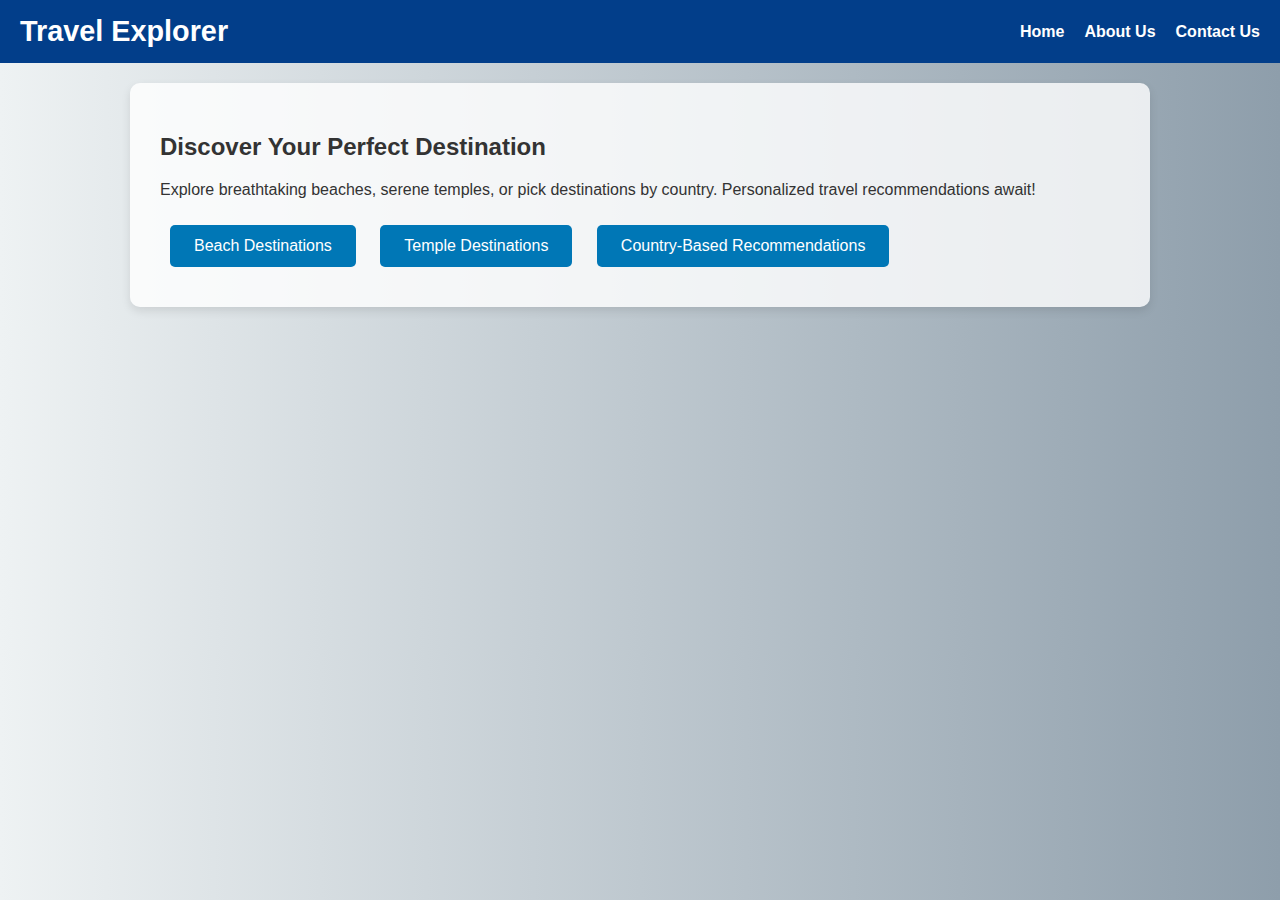
<file: travel_recommendation_website/index.html>
<!DOCTYPE html>
<html lang="en">
<head>
  <meta charset="UTF-8" />
  <title>Travel Explorer</title>
  <link rel="stylesheet" href="style.css" />
</head>
<body>
  <nav>
    <h1>Travel Explorer</h1>
    <ul>
      <li><a href="index.html">Home</a></li>
      <li><a href="about.html">About Us</a></li>
      <li><a href="contact.html">Contact Us</a></li>
    </ul>
  </nav>

  <div class="container">
    <h2>Discover Your Perfect Destination</h2>
    <p>Explore breathtaking beaches, serene temples, or pick destinations by country. Personalized travel recommendations await!</p>

    <div class="recommendations">
      <button onclick="window.location.href='beach.html'">Beach Destinations</button>
      <button onclick="window.location.href='temple.html'">Temple Destinations</button>
      <button onclick="window.location.href='country.html'">Country-Based Recommendations</button>
    </div>
  </div>
</body>
</html>
</file>
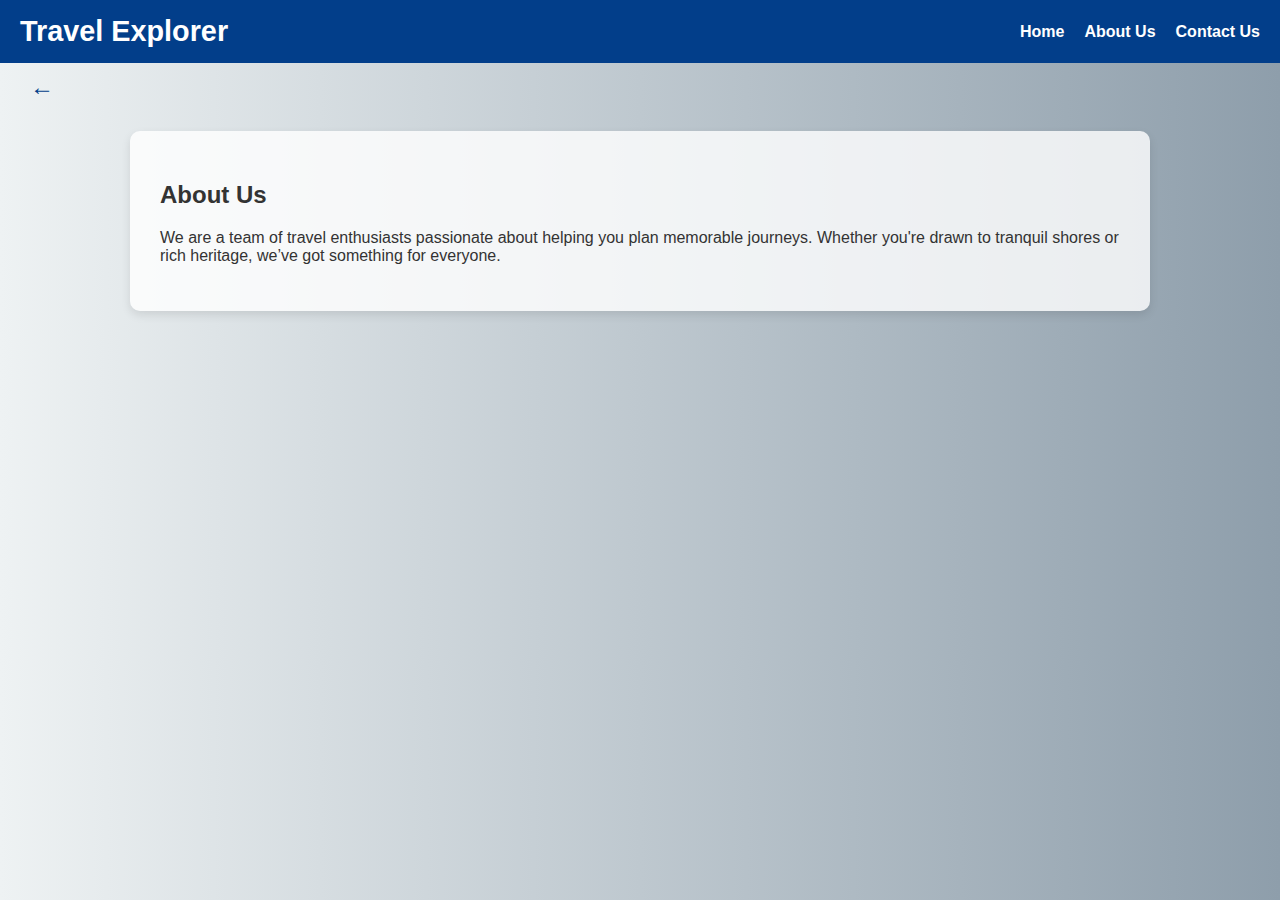
<file: travel_recommendation_website/about.html>
<!DOCTYPE html>
<html lang="en">
<head>
  <meta charset="UTF-8" />
  <title>About Us</title>
  <link rel="stylesheet" href="style.css" />
</head>
<body>
  <nav>
    <h1>Travel Explorer</h1>
    <ul>
      <li><a href="index.html">Home</a></li>
      <li><a href="about.html">About Us</a></li>
      <li><a href="contact.html">Contact Us</a></li>
    </ul>
  </nav>
  <div class="back-link">
  <a href="index.html">&larr;</a>

</div>

  <div class="container">
    <h2>About Us</h2>
    <p>We are a team of travel enthusiasts passionate about helping you plan memorable journeys. Whether you're drawn to tranquil shores or rich heritage, we’ve got something for everyone.</p>
  </div>
</body>
</html>
</file>
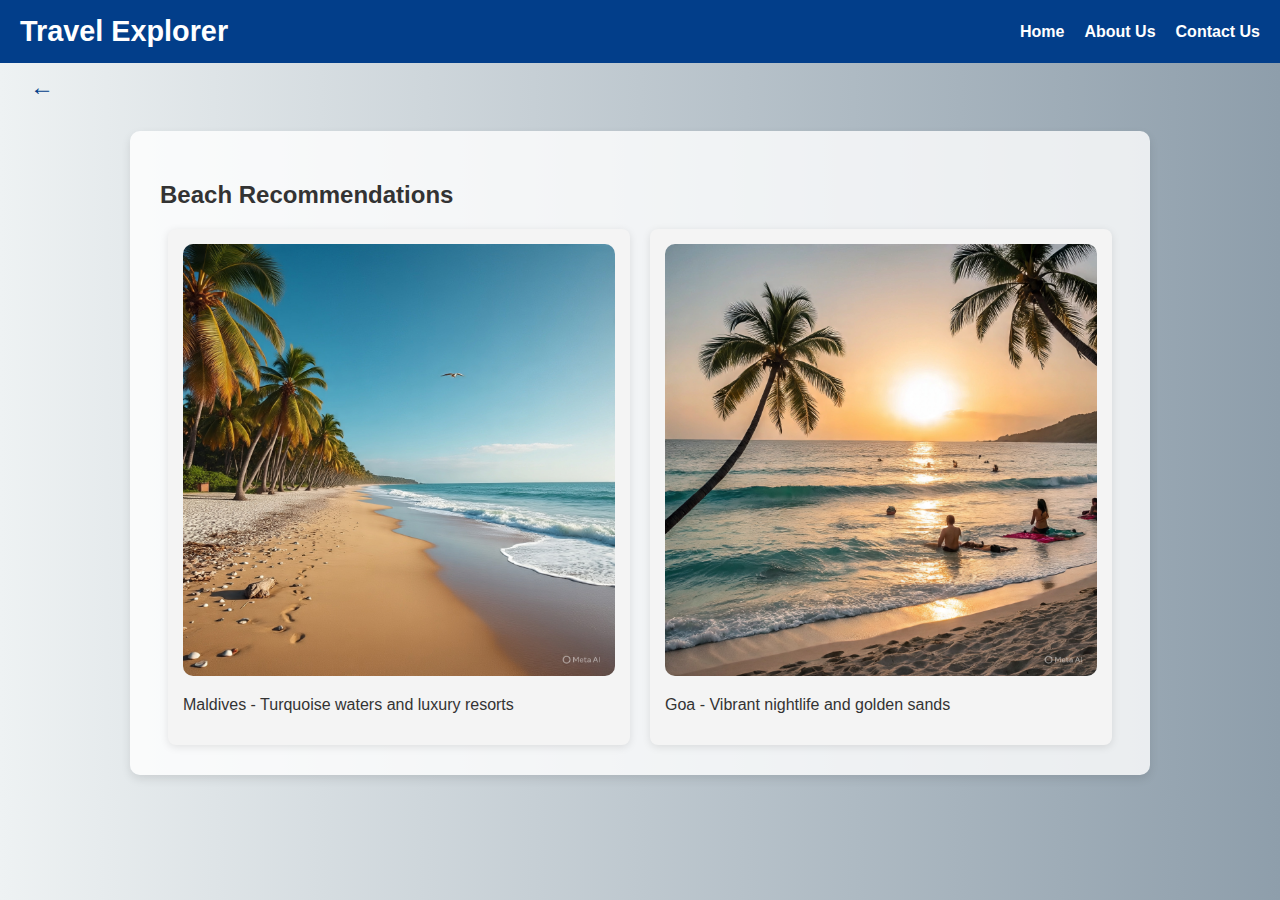
<file: travel_recommendation_website/beach.html>
<!DOCTYPE html>
<html lang="en">
<head>
  <meta charset="UTF-8" />
  <title>Beach Recommendations</title>
  <link rel="stylesheet" href="style.css" />
</head>
<body>
  <nav>
    <h1>Travel Explorer</h1>
    <ul>
      <li><a href="index.html">Home</a></li>
      <li><a href="about.html">About Us</a></li>
      <li><a href="contact.html">Contact Us</a></li>
    </ul>
  </nav>
  <div class="back-link">
  <a href="index.html">&larr;</a>

</div>

  <div class="container">
    <h2>Beach Recommendations</h2>
    <div class="image-grid">
      <div>
        <img src="images/maldives.jpg" alt="Maldives Beach" />
        <p>Maldives - Turquoise waters and luxury resorts</p>
      </div>
      <div>
        <img src="images/goa.jpg" alt="Goa Beach" />
        <p>Goa - Vibrant nightlife and golden sands</p>
      </div>
    </div>
  </div>
</body>
</html>
</file>
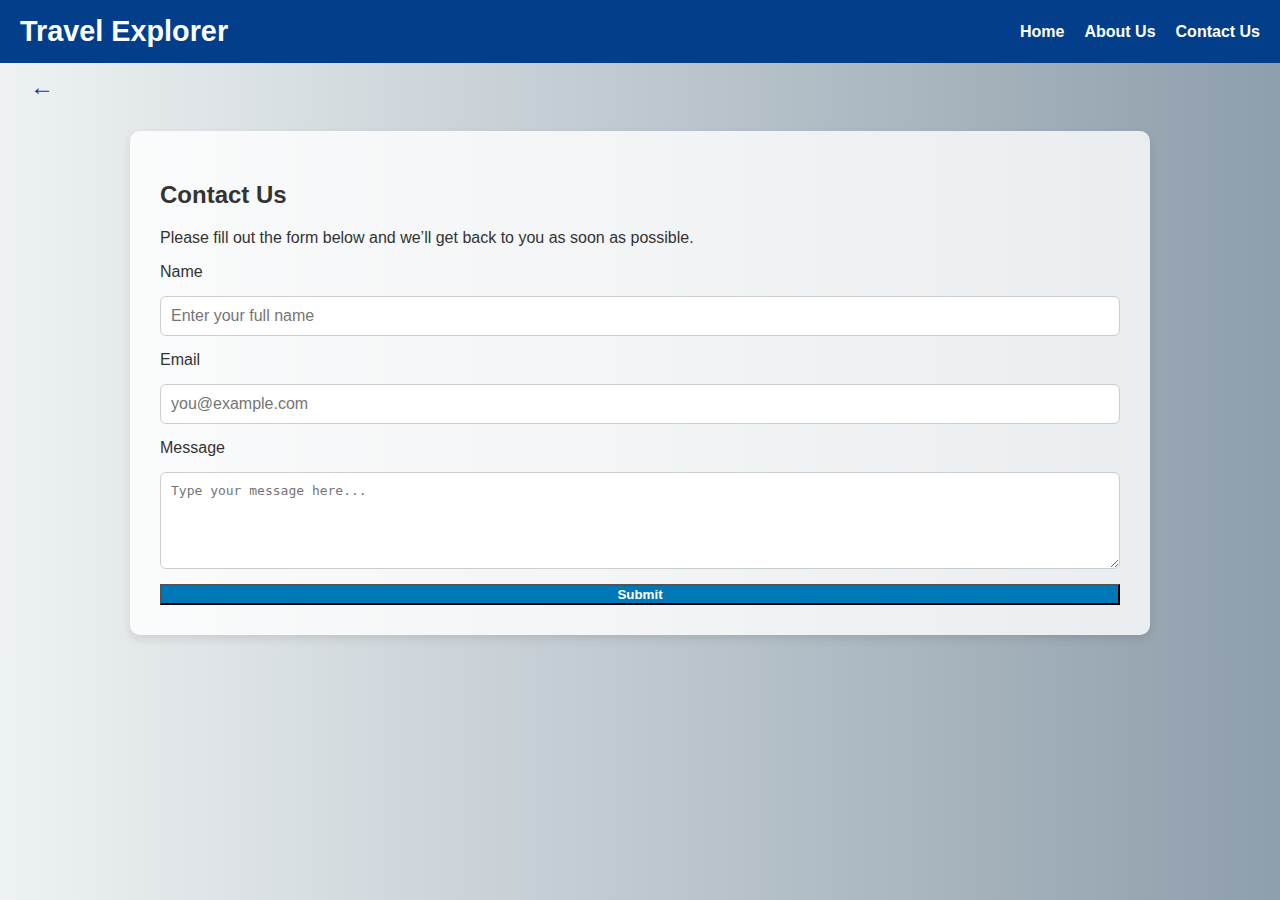
<file: travel_recommendation_website/contact.html>
<!DOCTYPE html>
<html lang="en">
<head>
  <meta charset="UTF-8" />
  <title>Contact Us</title>
  <link rel="stylesheet" href="style.css" />
</head>
<body>
  <nav>
    <h1>Travel Explorer</h1>
    <ul>
      <li><a href="index.html">Home</a></li>
      <li><a href="about.html">About Us</a></li>
      <li><a href="contact.html">Contact Us</a></li>
    </ul>
  </nav>
  <div class="back-link">
  <a href="index.html">&larr;</a>

</div>

  <div class="container">
    <h2>Contact Us</h2>
    <p>Please fill out the form below and we’ll get back to you as soon as possible.</p>
    
    <form id="contactForm">
      <label for="name">Name</label>
      <input type="text" id="name" name="name" placeholder="Enter your full name" required />

      <label for="email">Email</label>
      <input type="email" id="email" name="email" placeholder="you@example.com" required />

      <label for="message">Message</label>
      <textarea id="message" name="message" rows="5" placeholder="Type your message here..." required></textarea>

      <button type="submit" onclick="submitForm(event)">Submit</button>
    </form>
  </div>

  <script>
    function submitForm(event) {
      event.preventDefault();
      alert('Thank you for reaching out to us!');
    }
  </script>
</body>
</html>
</file>
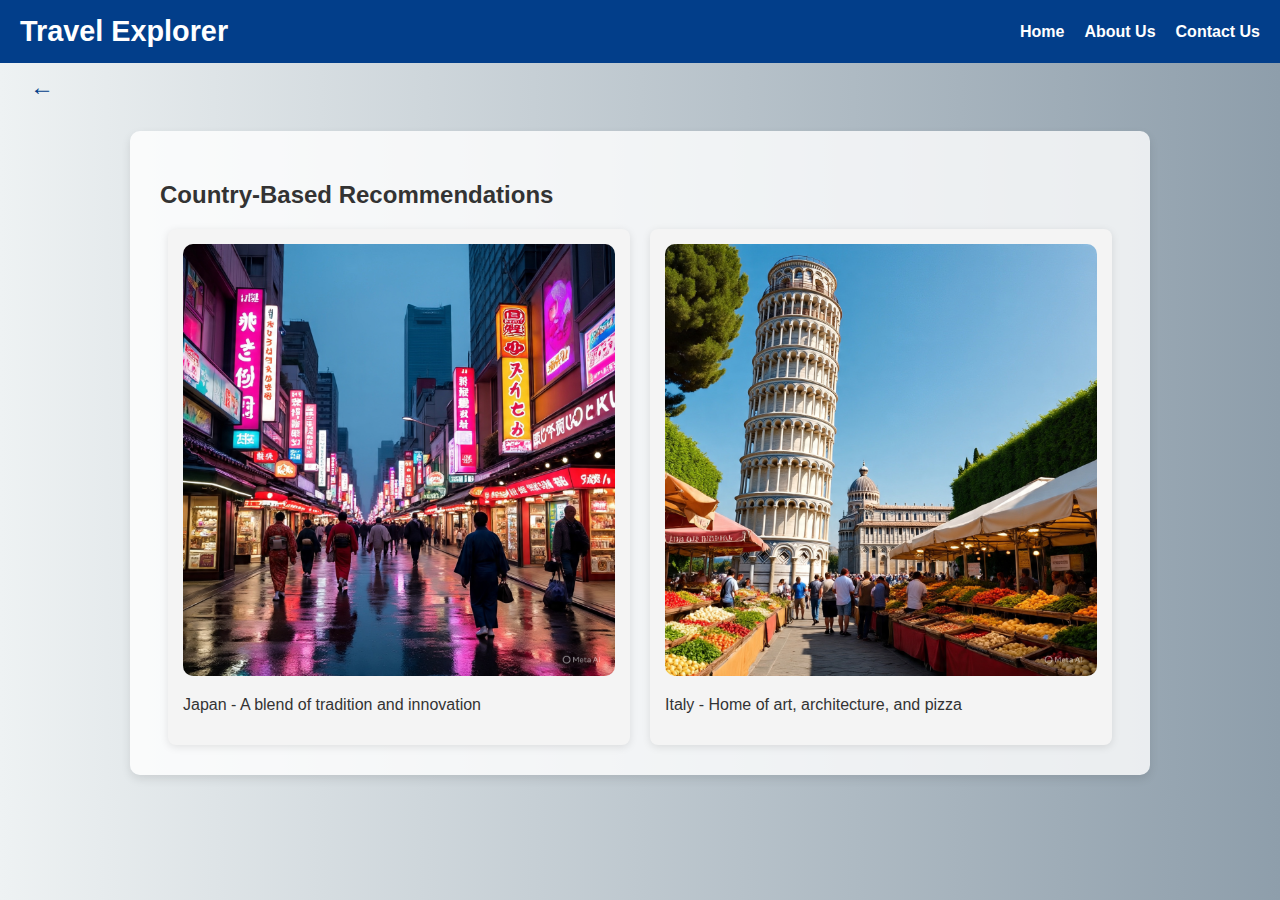
<file: travel_recommendation_website/country.html>
<!DOCTYPE html>
<html lang="en">
<head>
  <meta charset="UTF-8" />
  <title>Country Recommendations</title>
  <link rel="stylesheet" href="style.css" />
</head>
<body>
  <nav>
    <h1>Travel Explorer</h1>
    <ul>
      <li><a href="index.html">Home</a></li>
      <li><a href="about.html">About Us</a></li>
      <li><a href="contact.html">Contact Us</a></li>
    </ul>
  </nav>
  <div class="back-link">
  <a href="index.html">&larr;</a>

</div>

  <div class="container">
    <h2>Country-Based Recommendations</h2>
    <div class="image-grid">
      <div>
        <img src="images/japan.jpg" alt="Japan" />
        <p>Japan - A blend of tradition and innovation</p>
      </div>
      <div>
        <img src="images/italy.jpg" alt="Italy" />
        <p>Italy - Home of art, architecture, and pizza</p>
      </div>
    </div>
  </div>
</body>
</html>
</file>
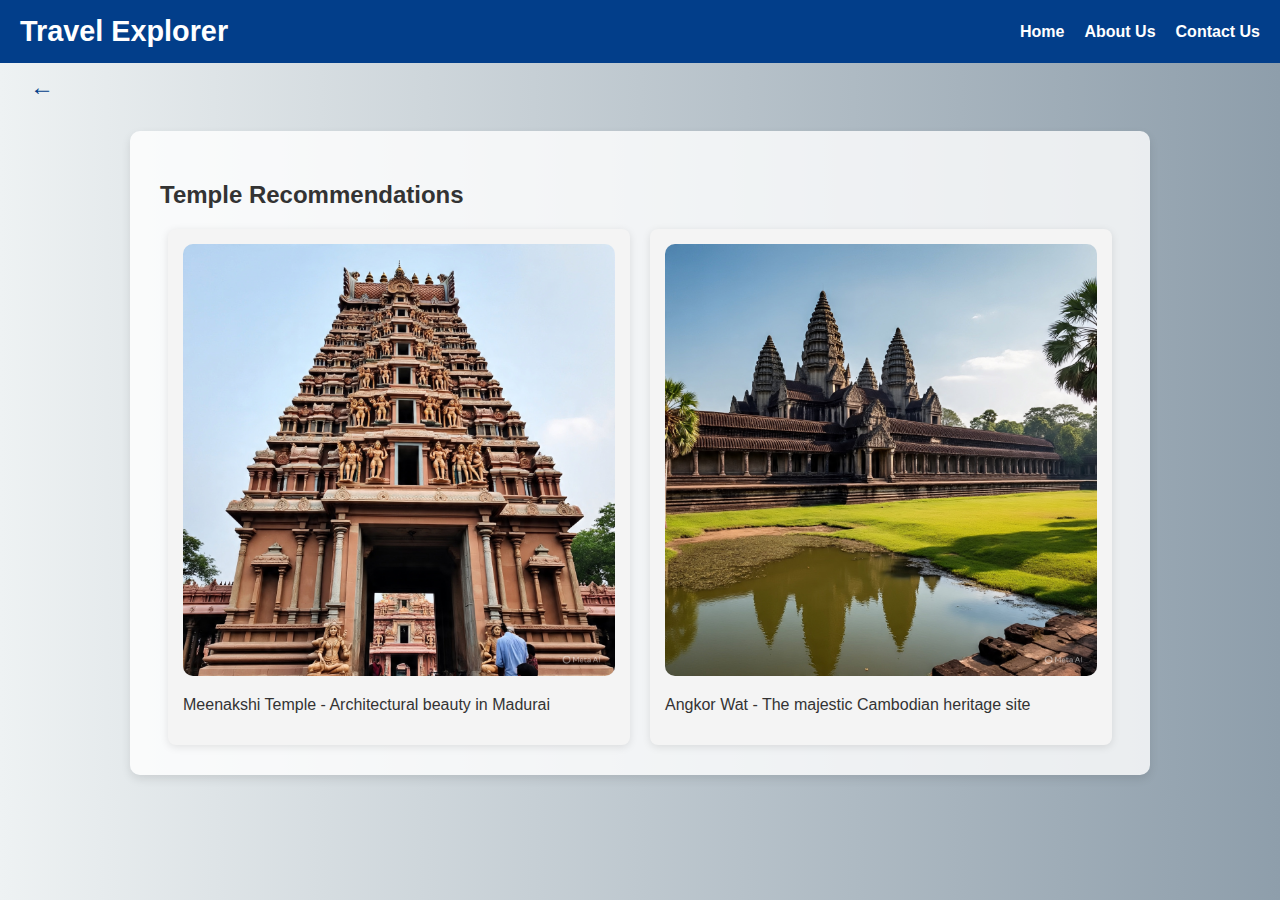
<file: travel_recommendation_website/temple.html>
<!DOCTYPE html>
<html lang="en">
<head>
  <meta charset="UTF-8" />
  <title>Temple Recommendations</title>
  <link rel="stylesheet" href="style.css" />
</head>
<body>
  <nav>
    <h1>Travel Explorer</h1>
    <ul>
      <li><a href="index.html">Home</a></li>
      <li><a href="about.html">About Us</a></li>
      <li><a href="contact.html">Contact Us</a></li>
    </ul>
  </nav>
  <div class="back-link">
  <a href="index.html">&larr;</a>

</div>

  <div class="container">
    <h2>Temple Recommendations</h2>
    <div class="image-grid">
      <div>
        <img src="images/meenakshi.jpg" alt="Meenakshi Temple" />
        <p>Meenakshi Temple - Architectural beauty in Madurai</p>
      </div>
      <div>
        <img src="images/angkorwat.jpg" alt="Angkor Wat" />
        <p>Angkor Wat - The majestic Cambodian heritage site</p>
      </div>
    </div>
  </div>
</body>
</html>
</file>
<file: travel_recommendation_website/style.css>
body {
  font-family: 'Segoe UI', Tahoma, Geneva, Verdana, sans-serif;
  margin: 0;
  background: linear-gradient(to right, #eef2f3, #8e9eab);
  color: #333;
}

nav {
  background-color: #023e8a;
  color: white;
  padding: 15px 20px;
  display: flex;
  justify-content: space-between;
  align-items: center;
}

nav h1 {
  margin: 0;
  font-size: 1.8em;
}

nav ul {
  list-style-type: none;
  display: flex;
  gap: 20px;
  margin: 0;
}

nav li {
  display: inline;
}

nav a {
  color: white;
  text-decoration: none;
  font-weight: bold;
}

nav a:hover {
  text-decoration: underline;
}

.container {
  padding: 30px;
  background-color: #ffffffcc;
  margin: 20px auto;
  max-width: 960px;
  border-radius: 10px;
  box-shadow: 0 4px 10px rgba(0, 0, 0, 0.1);
}

.recommendations button {
  margin: 10px;
  padding: 12px 24px;
  background-color: #0077b6;
  color: white;
  font-size: 1em;
  border: none;
  border-radius: 5px;
  cursor: pointer;
}

.recommendations button:hover {
  background-color: #023e8a;
}

.image-grid {
  display: flex;
  gap: 20px;
  flex-wrap: wrap;
  justify-content: center;
}

.image-grid div {
  width: 45%;
  background: #f4f4f4;
  padding: 15px;
  border-radius: 8px;
  box-shadow: 0 2px 8px rgba(0,0,0,0.1);
}

.image-grid img {
  width: 100%;
  height: auto;
  border-radius: 10px;
}

form {
  display: flex;
  flex-direction: column;
  gap: 15px;
}

input, textarea {
  padding: 10px;
  border: 1px solid #ccc;
  border-radius: 6px;
  font-size: 1em;
}

button[type="submit"] {
  background-color: #0077b6;
  color: white;
  font-weight: bold;
}

button[type="submit"]:hover {
  background-color: #023e8a;
}
.back-link {
  padding: 10px 30px;
}

.back-link a {
  color: #023e8a;
  text-decoration: none;
  font-weight: bold;      /* Makes it bold */
  font-size: 1.5em;        /* Increases size */
  display: inline-block;
  transition: transform 0.2s;
}

.back-link a:hover {
  transform: translateX(-5px); /* Smooth hover effect */
  text-decoration: underline;
}
</file>
